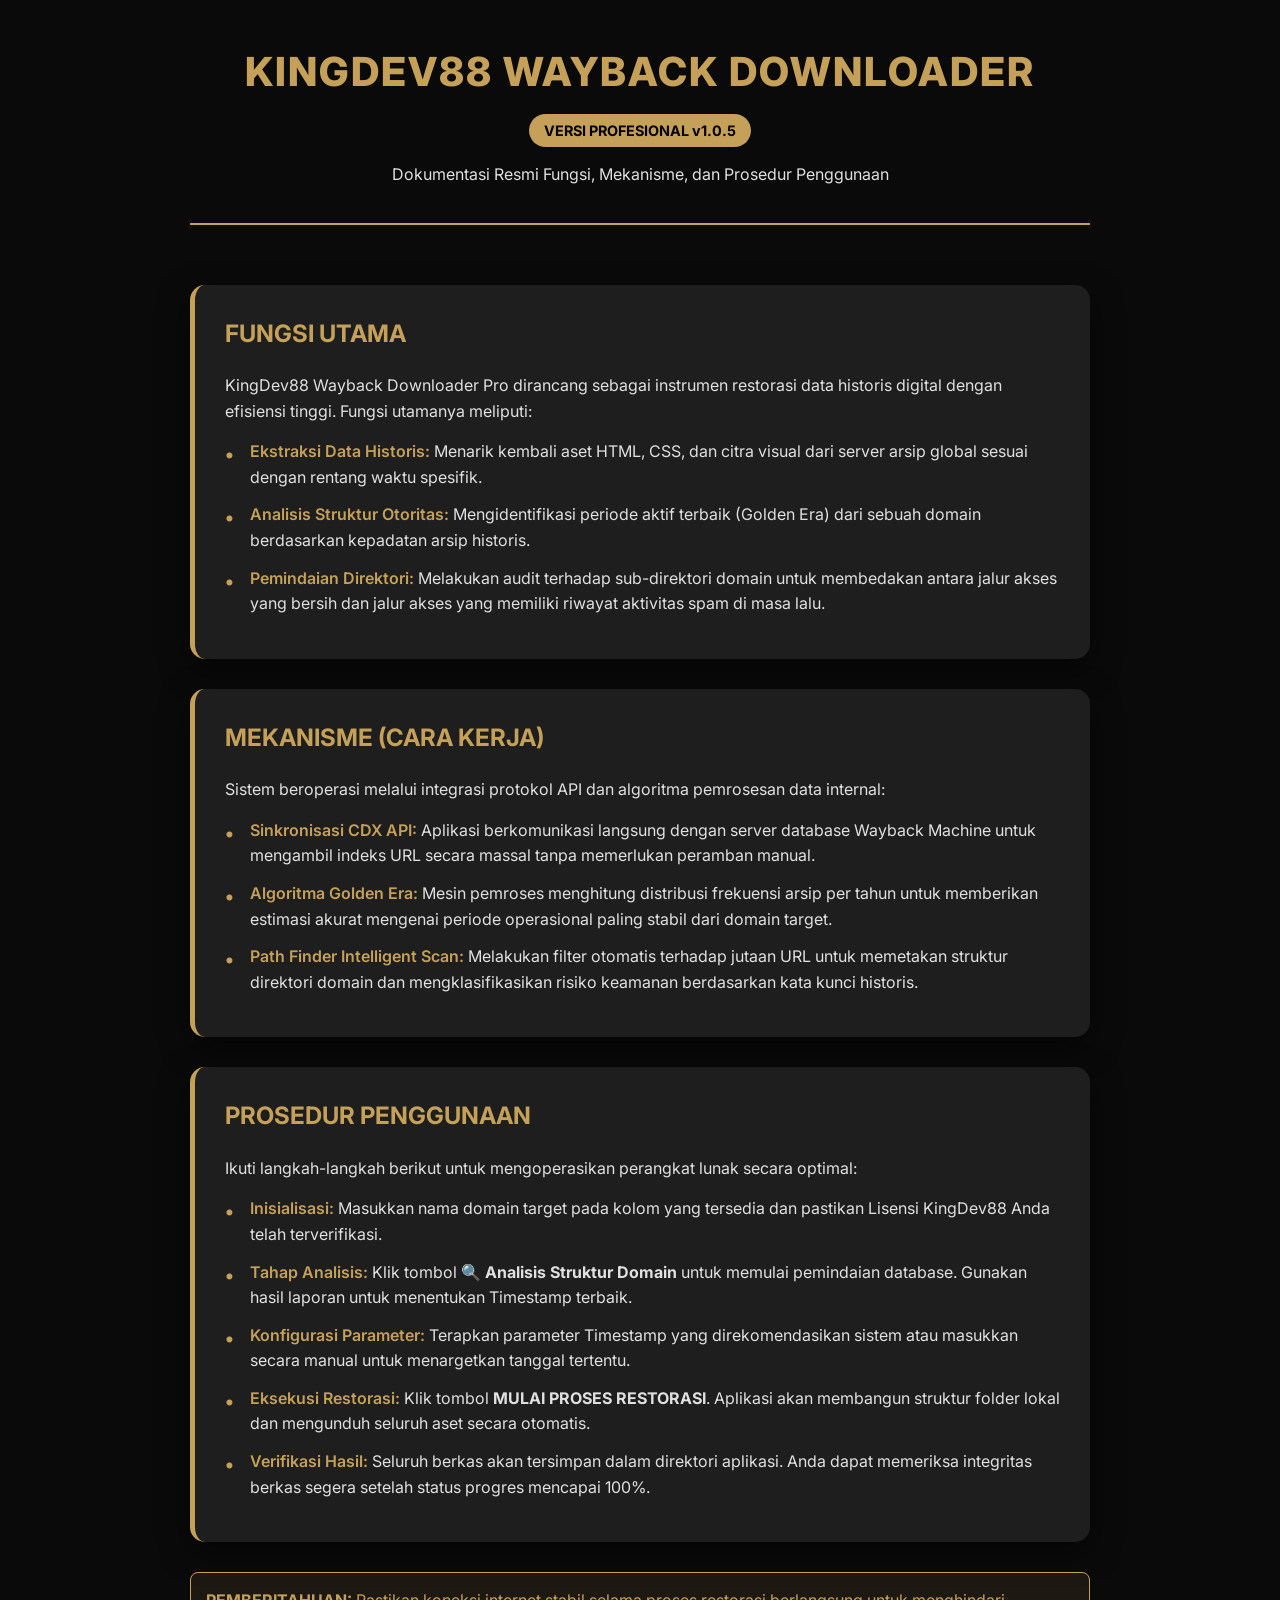
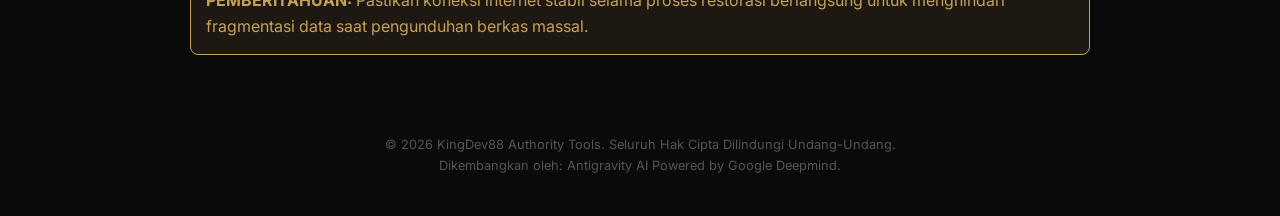
<file: WAYBACK_DOWNLOADER/panduan_wayback.html>
<!DOCTYPE html>
<html lang="id">
<head>
    <meta charset="UTF-8">
    <meta name="viewport" content="width=device-width, initial-scale=1.0">
    <title>Dokumentasi KingDev88 Wayback Downloader Pro</title>
    <link href="https://fonts.googleapis.com/css2?family=Inter:wght@300;400;600;800&display=swap" rel="stylesheet">
    <style>
        :root {
            --primary: #c5a059;
            --secondary: #1a1a1a;
            --accent: #3498db;
            --text-color: #e0e0e0;
            --bg-body: #0a0a0a;
            --card-bg: #1e1e1e;
        }

        * { margin: 0; padding: 0; box-sizing: border-box; }
        body {
            font-family: 'Inter', sans-serif;
            background-color: var(--bg-body);
            color: var(--text-color);
            line-height: 1.6;
            padding: 40px 20px;
        }

        .container {
            max-width: 900px;
            margin: 0 auto;
        }

        header {
            text-align: center;
            margin-bottom: 60px;
            padding-bottom: 20px;
            border-bottom: 2px solid var(--primary);
        }

        h1 {
            color: var(--primary);
            font-size: 2.5rem;
            font-weight: 800;
            text-transform: uppercase;
            letter-spacing: 2px;
        }

        .badge {
            background-color: var(--primary);
            color: #000;
            padding: 5px 15px;
            border-radius: 20px;
            font-weight: bold;
            font-size: 0.9rem;
            display: inline-block;
            margin-top: 10px;
        }

        .section-card {
            background: var(--card-bg);
            border-radius: 15px;
            padding: 30px;
            margin-bottom: 30px;
            box-shadow: 0 10px 30px rgba(0,0,0,0.5);
            border-left: 5px solid var(--primary);
        }

        h2 {
            color: var(--primary);
            margin-bottom: 20px;
            font-size: 1.5rem;
            text-transform: uppercase;
        }

        p { margin-bottom: 15px; }

        ul { list-style: none; margin-top: 10px; }
        li {
            padding-left: 25px;
            position: relative;
            margin-bottom: 12px;
        }
        li::before {
            content: '•';
            color: var(--primary);
            position: absolute;
            left: 0;
            font-weight: bold;
            font-size: 1.2rem;
        }

        .important {
            background: rgba(197, 160, 89, 0.1);
            border: 1px solid var(--primary);
            padding: 15px;
            border-radius: 8px;
            color: var(--primary);
            margin-top: 20px;
        }

        footer {
            text-align: center;
            margin-top: 80px;
            font-size: 0.8rem;
            color: #555;
        }

        .highlight {
            color: var(--primary);
            font-weight: 600;
        }
    </style>
</head>
<body>
    <div class="container">
        <header>
            <h1>KingDev88 Wayback Downloader</h1>
            <div class="badge">VERSI PROFESIONAL v1.0.5</div>
            <p style="margin-top: 15px;">Dokumentasi Resmi Fungsi, Mekanisme, dan Prosedur Penggunaan</p>
        </header>

        <!-- FUNGSI -->
        <div class="section-card">
            <h2>Fungsi Utama</h2>
            <p>KingDev88 Wayback Downloader Pro dirancang sebagai instrumen restorasi data historis digital dengan efisiensi tinggi. Fungsi utamanya meliputi:</p>
            <ul>
                <li><span class="highlight">Ekstraksi Data Historis:</span> Menarik kembali aset HTML, CSS, dan citra visual dari server arsip global sesuai dengan rentang waktu spesifik.</li>
                <li><span class="highlight">Analisis Struktur Otoritas:</span> Mengidentifikasi periode aktif terbaik (Golden Era) dari sebuah domain berdasarkan kepadatan arsip historis.</li>
                <li><span class="highlight">Pemindaian Direktori:</span> Melakukan audit terhadap sub-direktori domain untuk membedakan antara jalur akses yang bersih dan jalur akses yang memiliki riwayat aktivitas spam di masa lalu.</li>
            </ul>
        </div>

        <!-- CARA KERJA -->
        <div class="section-card">
            <h2>Mekanisme (Cara Kerja)</h2>
            <p>Sistem beroperasi melalui integrasi protokol API dan algoritma pemrosesan data internal:</p>
            <ul>
                <li><span class="highlight">Sinkronisasi CDX API:</span> Aplikasi berkomunikasi langsung dengan server database Wayback Machine untuk mengambil indeks URL secara massal tanpa memerlukan peramban manual.</li>
                <li><span class="highlight">Algoritma Golden Era:</span> Mesin pemroses menghitung distribusi frekuensi arsip per tahun untuk memberikan estimasi akurat mengenai periode operasional paling stabil dari domain target.</li>
                <li><span class="highlight">Path Finder Intelligent Scan:</span> Melakukan filter otomatis terhadap jutaan URL untuk memetakan struktur direktori domain dan mengklasifikasikan risiko keamanan berdasarkan kata kunci historis.</li>
            </ul>
        </div>

        <!-- CARA PENGGUNAAN -->
        <div class="section-card">
            <h2>Prosedur Penggunaan</h2>
            <p>Ikuti langkah-langkah berikut untuk mengoperasikan perangkat lunak secara optimal:</p>
            <ul>
                <li><span class="highlight">Inisialisasi:</span> Masukkan nama domain target pada kolom yang tersedia dan pastikan Lisensi KingDev88 Anda telah terverifikasi.</li>
                <li><span class="highlight">Tahap Analisis:</span> Klik tombol <b>🔍 Analisis Struktur Domain</b> untuk memulai pemindaian database. Gunakan hasil laporan untuk menentukan Timestamp terbaik.</li>
                <li><span class="highlight">Konfigurasi Parameter:</span> Terapkan parameter Timestamp yang direkomendasikan sistem atau masukkan secara manual untuk menargetkan tanggal tertentu.</li>
                <li><span class="highlight">Eksekusi Restorasi:</span> Klik tombol <b>MULAI PROSES RESTORASI</b>. Aplikasi akan membangun struktur folder lokal dan mengunduh seluruh aset secara otomatis.</li>
                <li><span class="highlight">Verifikasi Hasil:</span> Seluruh berkas akan tersimpan dalam direktori aplikasi. Anda dapat memeriksa integritas berkas segera setelah status progres mencapai 100%.</li>
            </ul>
        </div>

        <div class="important">
            <b>PEMBERITAHUAN:</b> Pastikan koneksi internet stabil selama proses restorasi berlangsung untuk menghindari fragmentasi data saat pengunduhan berkas massal.
        </div>

        <footer>
            &copy; 2026 KingDev88 Authority Tools. Seluruh Hak Cipta Dilindungi Undang-Undang.<br>
            Dikembangkan oleh: Antigravity AI Powered by Google Deepmind.
        </footer>
    </div>
</body>
</html>
</file>
